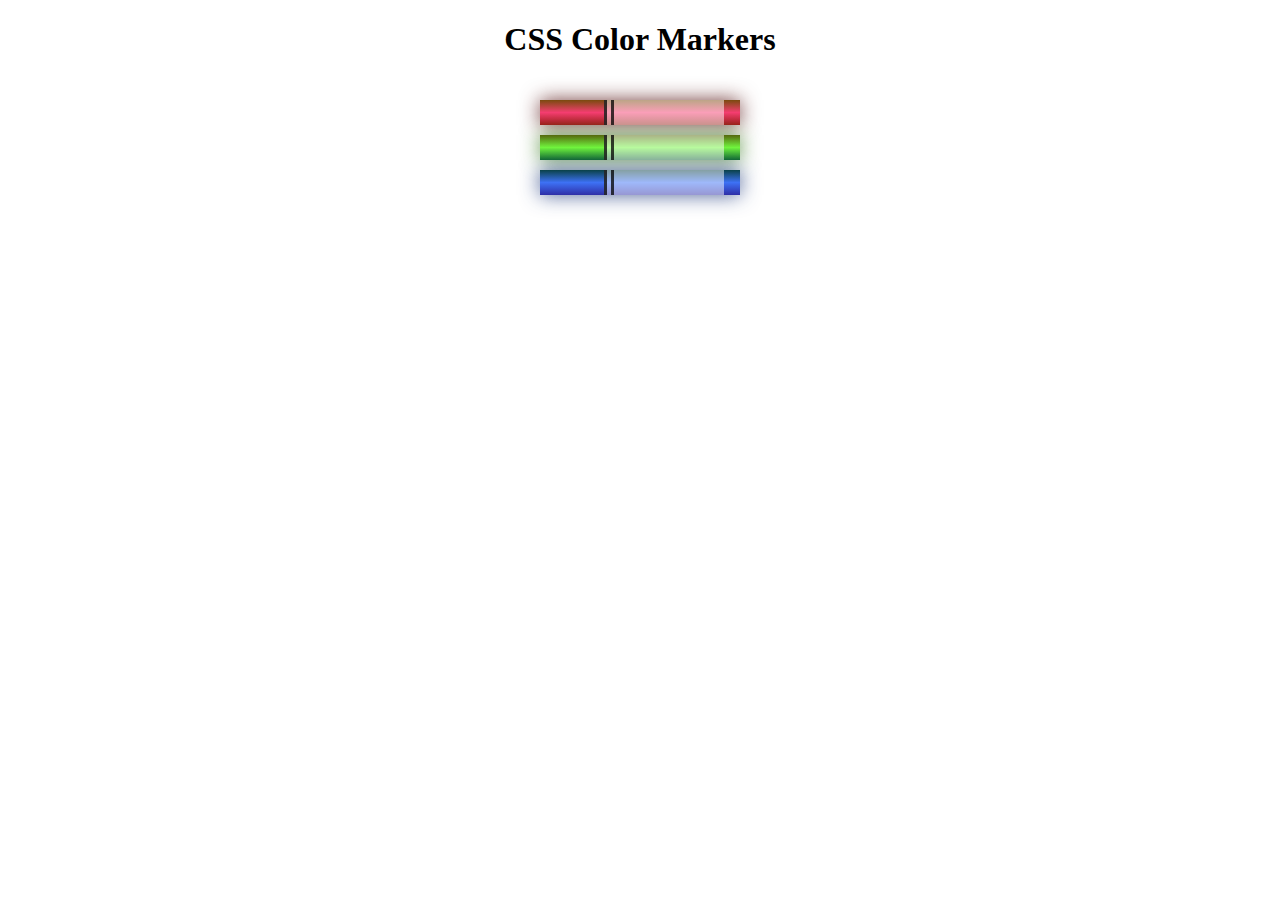
<file: 3rd-color-picker/index.html>
<!DOCTYPE html>
<html lang="en">
  <head>
    <meta charset="utf-8">
    <meta name="viewport" content="width=device-width, initial-scale=1.0">
    <title>Colored Markers</title>
    <link rel="stylesheet" href="styles.css">
  </head>
  <body>
    <h1>CSS Color Markers</h1>
    <div class="container">
      <div class="marker red">
        <div class="cap"></div>
        <div class="sleeve"></div>
      </div>
      <div class="marker green">
        <div class="cap"></div>
        <div class="sleeve"></div>
      </div>
      <div class="marker blue">
        <div class="cap"></div>
        <div class="sleeve"></div>
      </div>
    </div>
  </body>
</html>
</file>
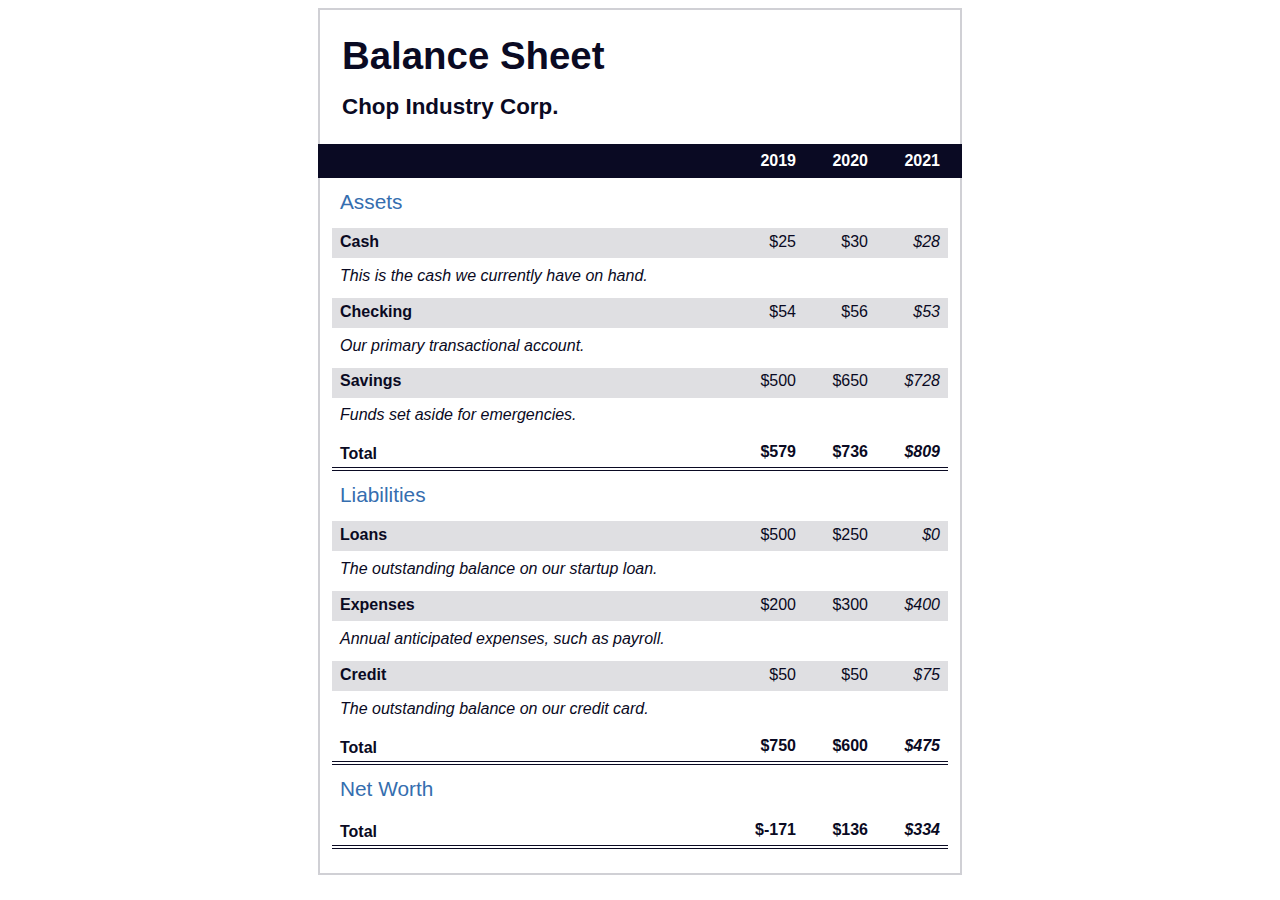
<file: balance-sheet/index.html>
<!DOCTYPE html>
<html lang="en">
  <head>
    <meta charset="UTF-8">
    <meta name="viewport" content="width=device-width, initial-scale=1.0">
    <title>Balance Sheet</title>
    <link rel="stylesheet" href="./styles.css">
  </head>
  <body>
    <main>
      <section>
        <h1>
          <span class="flex">
            <span>Chop Industry Corp.</span>
            <span>Balance Sheet</span>
          </span>
        </h1>
        <div id="years" aria-hidden="true">
          <span class="year">2019</span>
          <span class="year">2020</span>
          <span class="year">2021</span>
        </div>
        <div class="table-wrap">
          <table>
            <caption>Assets</caption>
            <thead>
              <tr>
                <td></td>
                <th><span class="sr-only year">2019</span></th>
                <th><span class="sr-only year">2020</span></th>
                <th class="current"><span class="sr-only year">2021</span></th>
              </tr>
            </thead>
            <tbody>
              <tr class="data">
                <th>Cash <span class="description">This is the cash we currently have on hand.</span></th>
                <td>$25</td>
                <td>$30</td>
                <td class="current">$28</td>
              </tr>
              <tr class="data">
                <th>Checking <span class="description">Our primary transactional account.</span></th>
                <td>$54</td>
                <td>$56</td>
                <td class="current">$53</td>
              </tr>
              <tr class="data">
                <th>Savings <span class="description">Funds set aside for emergencies.</span></th>
                <td>$500</td>
                <td>$650</td>
                <td class="current">$728</td>
              </tr>
              <tr class="total">
                <th>Total <span class="sr-only">Assets</span></th>
                <td>$579</td>
                <td>$736</td>
                <td class="current">$809</td>
              </tr>
            </tbody>
          </table>
          <table>
            <caption>Liabilities</caption>
            <thead>
              <tr>
              <td></td>
              <th><span class="sr-only">2019</span></th>
              <th><span class="sr-only">2020</span></th>
              <th><span class="sr-only">2021</span></th>
              </tr>
            </thead>
            <tbody>
              <tr class="data">
                <th>Loans <span class="description">The outstanding balance on our startup loan.</span></th>
                <td>$500</td>
                <td>$250</td>
                <td class="current">$0</td>
              </tr>
              <tr class="data">
                <th>Expenses <span class="description">Annual anticipated expenses, such as payroll.</span></th>
                <td>$200</td>
                <td>$300</td>
                <td class="current">$400</td>
              </tr>
              <tr class="data">
                <th>Credit <span class="description">The outstanding balance on our credit card.</span></th>
                <td>$50</td>
                <td>$50</td>
                <td class="current">$75</td>
              </tr>
              <tr class="total">
                <th>Total <span class="sr-only">Liabilities</span></th>
                <td>$750</td>
                <td>$600</td>
                <td class="current">$475</td>
              </tr>
            </tbody>
          </table>
          <table>
            <caption>Net Worth</caption>
            <thead>
              <tr>
              <td></td>
              <th><span class="sr-only">2019</span></th>
              <th><span class="sr-only">2020</span></th>
              <th><span class="sr-only">2021</span></th>
              </tr>
            </thead>
            <tbody>
              <tr class="total">
                <th>Total <span class="sr-only">Net Worth</span></th>
                <td>$-171</td>
                <td>$136</td>
                <td class="current">$334</td>
              </tr>
            </tbody>
          </table>
        </div>
      </section>
    </main>
  </body>
</html>
</file>
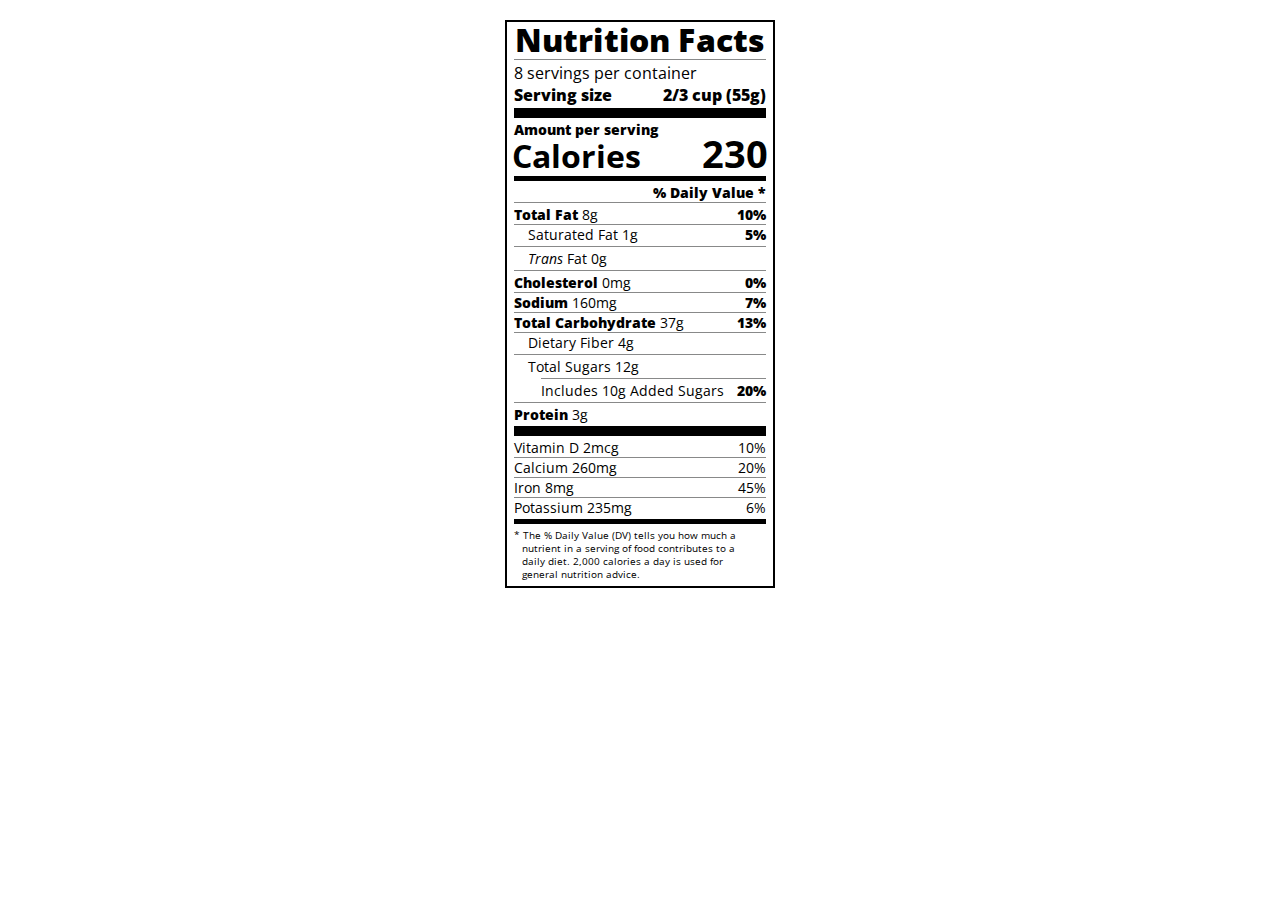
<file: Nutrition list/index.html>
<!DOCTYPE html>
<html lang="en">
  <head>
    <meta charset="UTF-8">
    <title>Nutrition Label</title>
    <link href="https://fonts.googleapis.com/css?family=Open+Sans:400,700,800" rel="stylesheet">
    <link href="./styles.css" rel="stylesheet">
  </head>
  <body>
    <div class="label">
      <header>
        <h1 class="bold">Nutrition Facts</h1>
        <div class="divider"></div>
        <p>8 servings per container</p>
        <p class="bold">Serving size <span class="right">2/3 cup (55g)</span></p>
      </header>
      <div class="divider lg"></div>
      <div class="calories-info">
        <p class="bold sm-text">Amount per serving</p>
        <h1>Calories <span class="right">230</span></h1>
      </div>
      <div class="divider md"></div>
      <div class="daily-value sm-text">
        <p class="right bold no-divider">% Daily Value *</p>
        <div class="divider"></div>
        <p><span class="bold">Total Fat</span> 8g <span class="bold right">10%</span></p>
        <p class="indent no-divider">Saturated Fat 1g <span class="bold right">5%</span></p>
        <div class="divider"></div>
        <p class="indent no-divider"><i>Trans</i> Fat 0g</p>
        <div class="divider"></div>
        <p><span class="bold">Cholesterol</span> 0mg <span class="right bold">0%</span></p>
        <p><span class="bold">Sodium</span> 160mg <span class="right bold">7%</span></p>
        <p><span class="bold">Total Carbohydrate</span> 37g <span class="right bold">13%</span></p>
        <p class="indent no-divider">Dietary Fiber 4g</p>
        <div class="divider"></div>
        <p class="indent no-divider">Total Sugars 12g</p>
        <div class="divider dbl-indent"></div>
        <p class="dbl-indent no-divider">Includes 10g Added Sugars <span class="right bold">20%</span>
        <div class="divider"></div>
        <p class="no-divider"><span class="bold">Protein</span> 3g</p>
        <div class="divider lg"></div>
        <p>Vitamin D 2mcg <span class="right">10%</span></p>
        <p>Calcium 260mg <span class="right">20%</span></p>
        <p>Iron 8mg <span class="right">45%</span></p>
        <p class="no-divider">Potassium 235mg <span class="right">6%</span></p>
      </div>
      <div class="divider md"></div>
      <p class="note">* The % Daily Value (DV) tells you how much a nutrient in a serving of food contributes to a daily diet. 2,000 calories a day is used for general nutrition advice.</p>
    </div>
  </body>
</html>
</file>
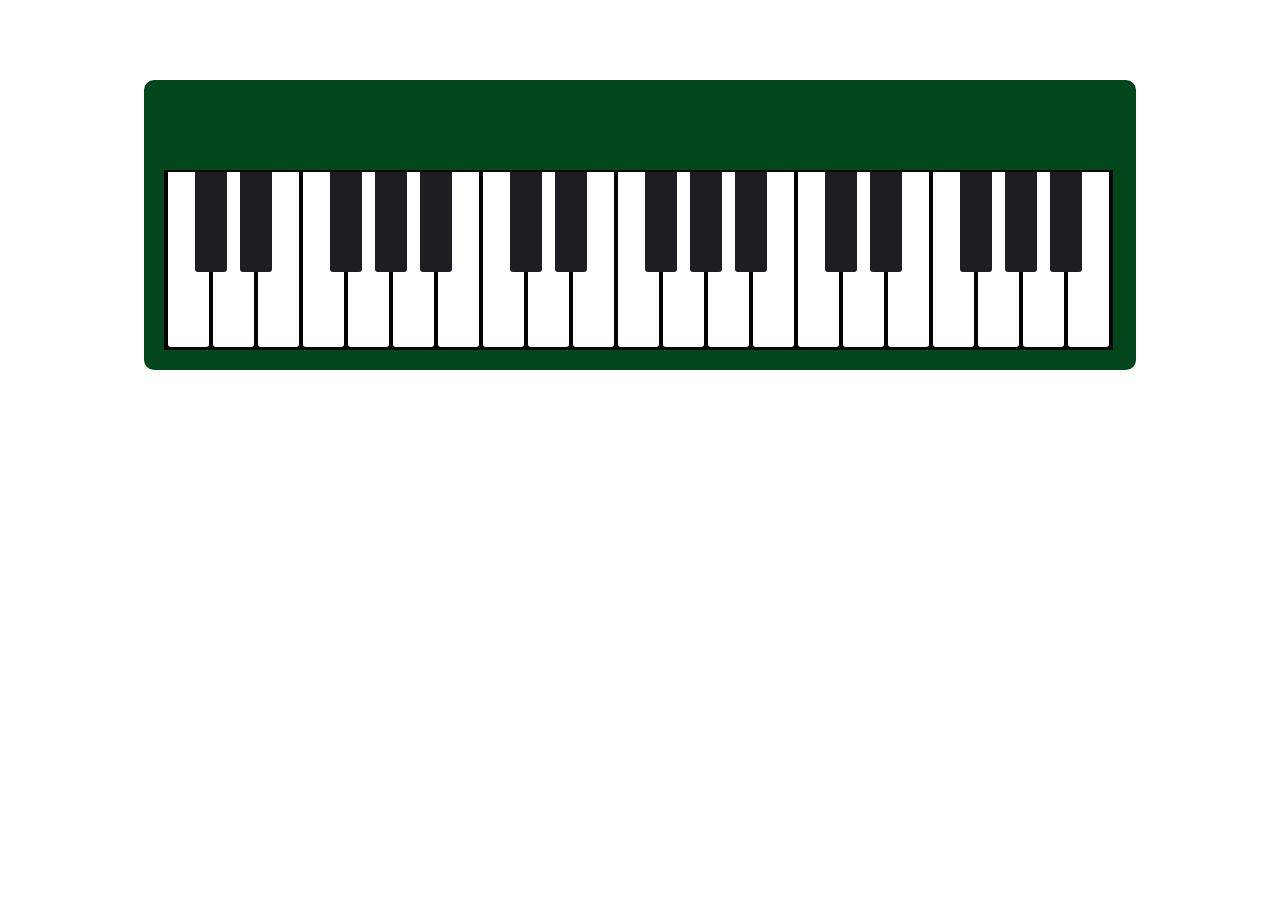
<file: piano/index.html>
<!DOCTYPE html>
<html lang="en">
  <head>
    <meta charset="UTF-8" />
    <title>Piano</title>
    <meta name="viewport" content="width=device-width, initial-scale=1.0" />
    <link rel="stylesheet" href="./styles.css">
  </head>
  <body>
    <div id="piano">

      <div class="keys">
        <div class="key"></div>
        <div class="key black--key"></div>
        <div class="key black--key"></div>
        <div class="key"></div>
        <div class="key black--key"></div>
        <div class="key black--key"></div>
        <div class="key black--key"></div>

        <div class="key"></div>
        <div class="key black--key"></div>
        <div class="key black--key"></div>
        <div class="key"></div>
        <div class="key black--key"></div>
        <div class="key black--key"></div>
        <div class="key black--key"></div>

        <div class="key"></div>
        <div class="key black--key"></div>
        <div class="key black--key"></div>
        <div class="key"></div>
        <div class="key black--key"></div>
        <div class="key black--key"></div>
        <div class="key black--key"></div>
      </div>
    </div>
  </body>
</html>
</file>
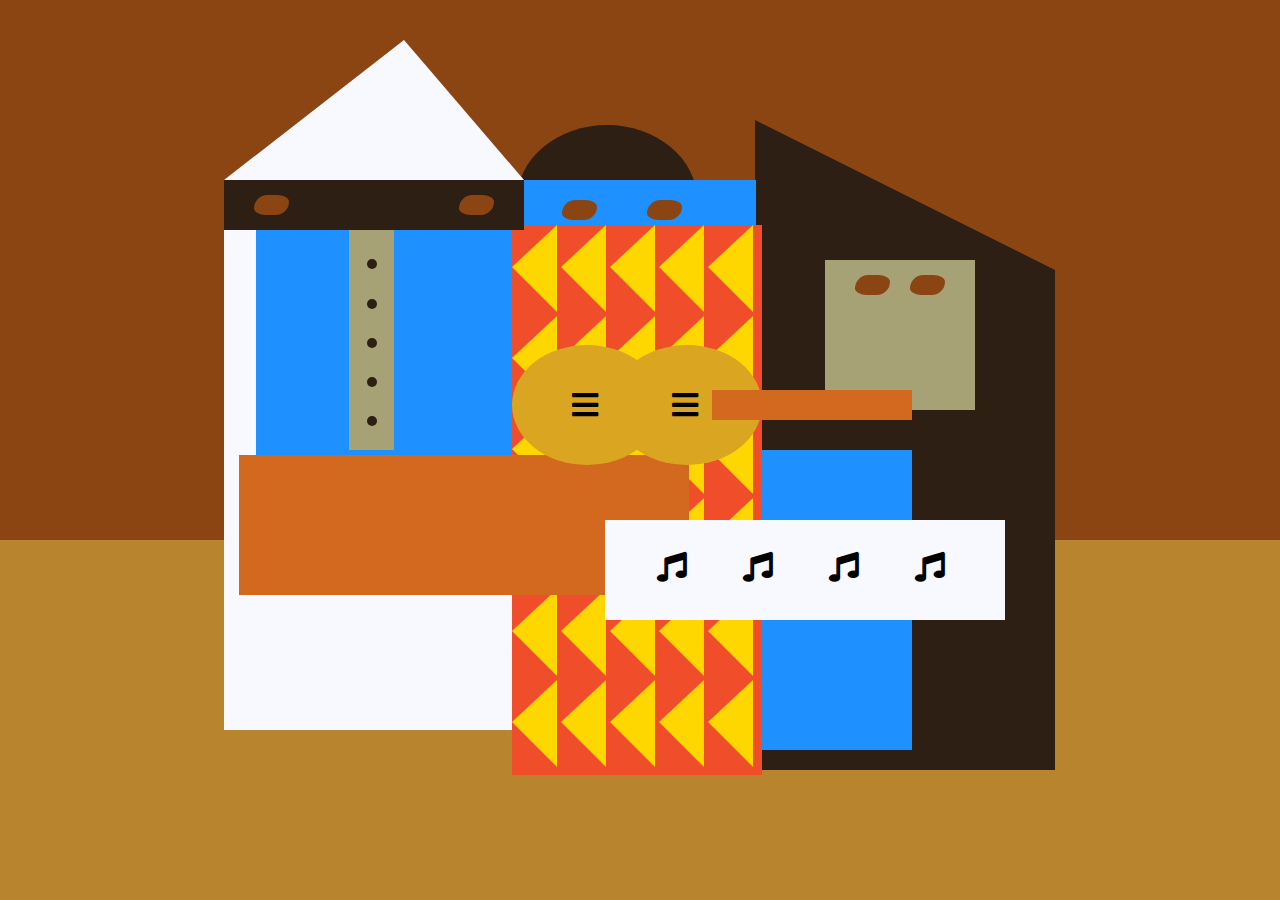
<file: piccaso painting/index.html>
<!DOCTYPE html>
<html lang="en">
  <head>
    <meta charset="utf-8">
    <title>Picasso Painting</title>
    <link rel="stylesheet" href="./styles.css" />
    <link rel="stylesheet" href="https://use.fontawesome.com/releases/v5.8.2/css/all.css">
  </head>
  <body>
    <div id="back-wall"></div>
    <div class="characters">
      <div id="offwhite-character">
        <div id="white-hat"></div>
        <div id="black-mask">
          <div class="eyes left"></div>
          <div class="eyes right"></div>
        </div>
        <div id="gray-instrument">
          <div class="black-dot"></div>
          <div class="black-dot"></div>
          <div class="black-dot"></div>
          <div class="black-dot"></div>
          <div class="black-dot"></div>
        </div>
        <div id="tan-table"></div>
      </div>
      <div id="black-character">
        <div id="black-hat"></div>
        <div id="gray-mask">
          <div class="eyes left"></div>
          <div class="eyes right"></div>
        </div>
        <div id="white-paper">
          <i class="fas fa-music"></i>
          <i class="fas fa-music"></i>
          <i class="fas fa-music"></i>
          <i class="fas fa-music"></i>
        </div>
      </div>
      <div class="blue" id="blue-left"></div>
      <div class="blue" id="blue-right"></div>
      <div id="orange-character">
        <div id="black-round-hat"></div>
        <div id="eyes-div">
          <div class="eyes left"></div>
          <div class="eyes right"></div>
        </div>
        <div id="triangles">
          <div class="triangle"></div>
          <div class="triangle"></div>
          <div class="triangle"></div>
          <div class="triangle"></div>
          <div class="triangle"></div>
          <div class="triangle"></div>
          <div class="triangle"></div>
          <div class="triangle"></div>
          <div class="triangle"></div>
          <div class="triangle"></div>
          <div class="triangle"></div>
          <div class="triangle"></div>
          <div class="triangle"></div>
          <div class="triangle"></div>
          <div class="triangle"></div>
          <div class="triangle"></div>
          <div class="triangle"></div>
          <div class="triangle"></div>
          <div class="triangle"></div>
          <div class="triangle"></div>
          <div class="triangle"></div>
          <div class="triangle"></div>
          <div class="triangle"></div>
          <div class="triangle"></div>
          <div class="triangle"></div>
          <div class="triangle"></div>
          <div class="triangle"></div>
          <div class="triangle"></div>
          <div class="triangle"></div>
          <div class="triangle"></div>
        </div>
        <div id="guitar">
          <div class="guitar" id="guitar-left">
            <i class="fas fa-bars"></i>
          </div>
          <div class="guitar" id="guitar-right">
            <i class="fas fa-bars"></i>
          </div>
          <div id="guitar-neck"></div>
        </div>
      </div>
    </div>
  </body>
</html>
</file>
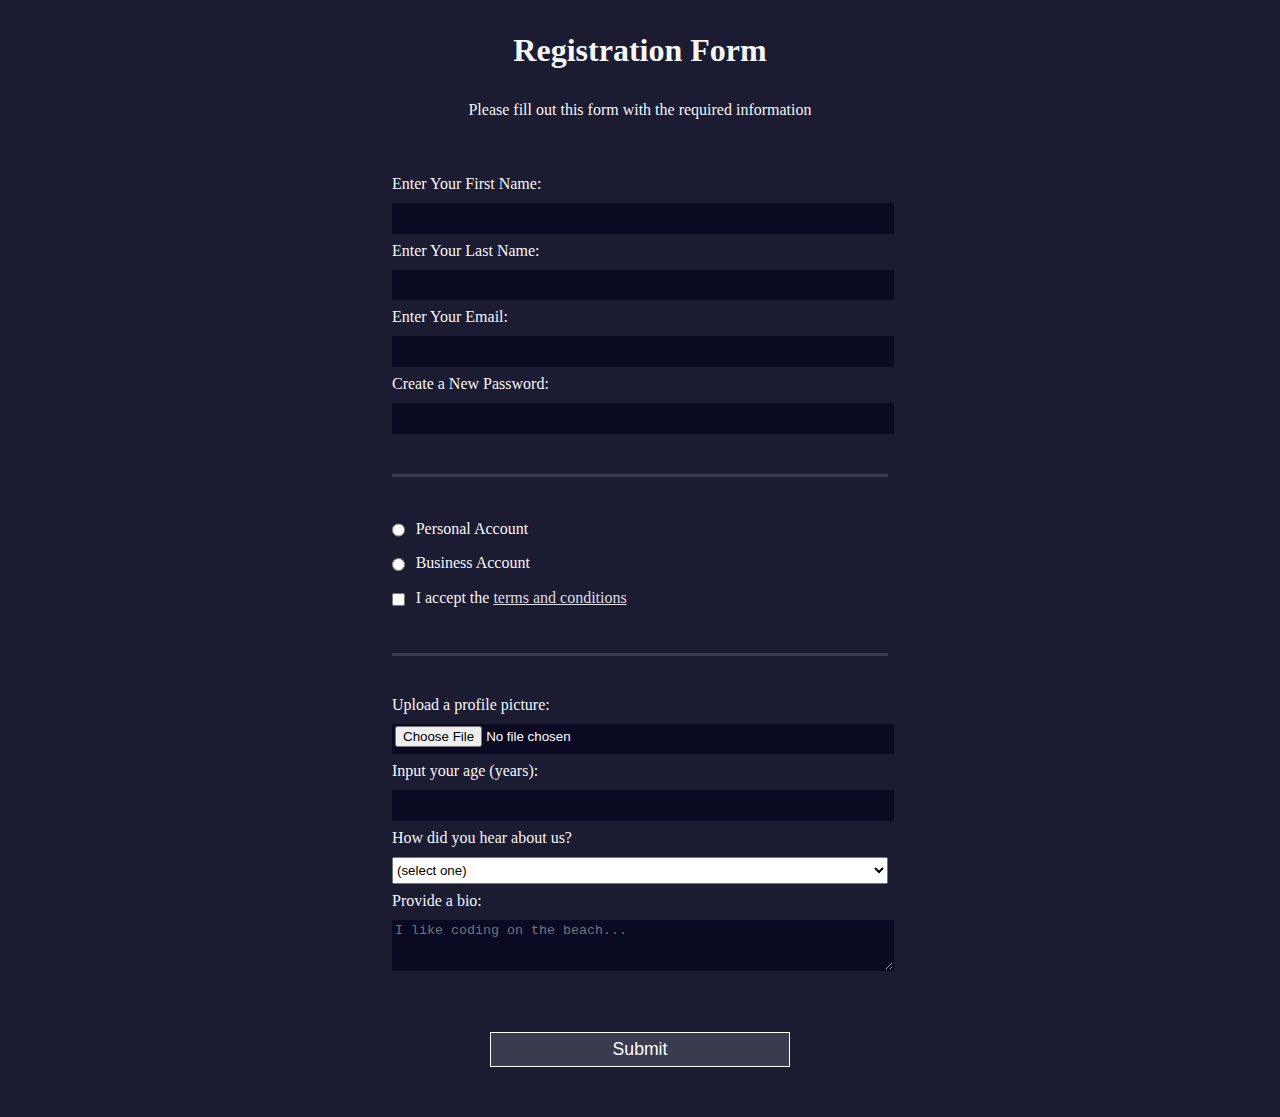
<file: registration-form/index.html>
<!DOCTYPE html>
<html lang="en">
  <head>
    <meta charset="UTF-8">
    <title>Registration Form</title>
    <link rel="stylesheet" href="styles.css" />
  </head>
  <body>
    <h1>Registration Form</h1>
    <p>Please fill out this form with the required information</p>
    <form method="post" action="https://script.google.com/macros/library/d/1ASnElRXkdlZmJdcYWYeprqyEzzNdSitVe6oQBQ6V-NEf0pLBvqZBRV5b/1">
      <fieldset>
        <label for="first-name">Enter Your First Name: <input id="first-name" name="first-name" type="text" required /></label>
        <label for="last-name">Enter Your Last Name: <input id="last-name" name="last-name" type="text" required /></label>
        <label for="email">Enter Your Email: <input id="email" name="email" type="email" required /></label>
        <label for="new-password">Create a New Password: <input id="new-password" name="new-password" type="password" pattern="[a-z0-5]{8,}" required /></label>
      </fieldset>
      <fieldset>
        <label for="personal-account"><input id="personal-account" type="radio" name="account-type" class="inline" /> Personal Account</label>
        <label for="business-account"><input id="business-account" type="radio" name="account-type" class="inline" /> Business Account</label>
        <label for="terms-and-conditions" name="terms-and-conditions">
          <input id="terms-and-conditions" type="checkbox" required name="terms-and-conditions" class="inline" /> I accept the <a href="https://www.freecodecamp.org/news/terms-of-service/">terms and conditions</a>
        </label>
      </fieldset>
      <fieldset>
        <label for="profile-picture">Upload a profile picture: <input id="profile-picture" type="file" name="file" /></label>
        <label for="age">Input your age (years): <input id="age" type="number" name="age" min="13" max="120" /></label>
        <label for="referrer">How did you hear about us?
          <select id="referrer" name="referrer">
            <option value="">(select one)</option>
            <option value="1">freeCodeCamp News</option>
            <option value="2">freeCodeCamp YouTube Channel</option>
            <option value="3">freeCodeCamp Forum</option>
            <option value="4">Other</option>
          </select>
        </label>
        <label for="bio">Provide a bio:
          <textarea id="bio" name="bio" rows="3" cols="30" placeholder="I like coding on the beach..."></textarea>
        </label>
      </fieldset>
      <input type="submit" value="Submit" />
    </form>
  </body>
</html>
</file>
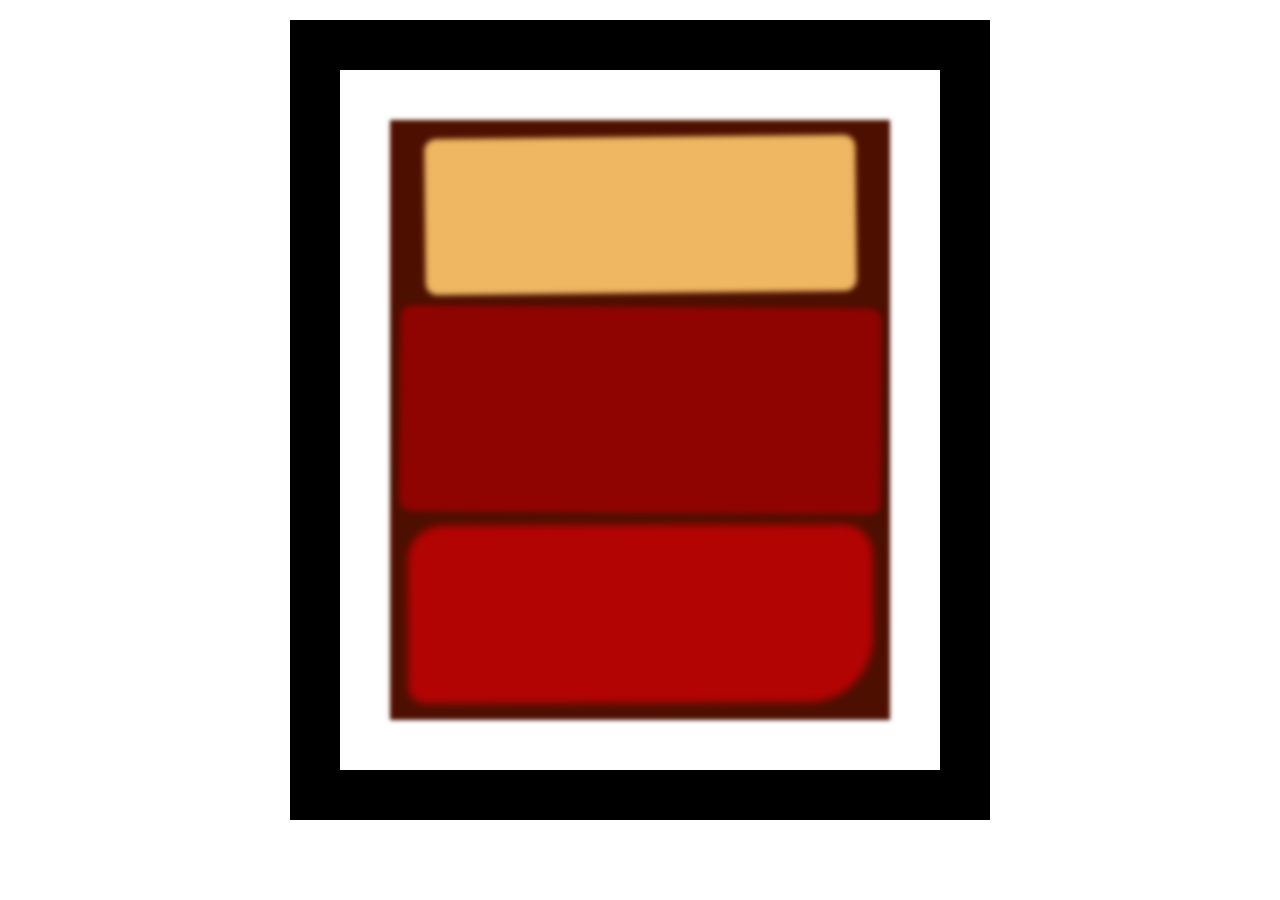
<file: Rothko-painting/index.html>
<!DOCTYPE html>
<html lang="en">
  <head>
    <meta charset="UTF-8">
    <title>Rothko Painting</title>
    <link href="./styles.css" rel="stylesheet">
  </head>
  <body>
    <div class="frame">
      <div class="canvas">
        <div class="one"></div>
        <div class="two"></div>
        <div class="three"></div>
      </div>
    </div>
  </body>
</html>
</file>
<file: 3rd-color-picker/styles.css>
h1 {
  text-align: center;
}

.container {
  background-color: rgb(255, 255, 255);
  padding: 10px 0;
}

.marker {
  width: 200px;
  height: 25px;
  margin: 10px auto;
}

.cap {
  width: 60px;
  height: 25px;
}

.sleeve {
  width: 110px;
  height: 25px;
  background-color: rgba(255, 255, 255, 0.5);
  border-left: 10px double rgba(0, 0, 0, 0.75);
}

.cap, .sleeve {
  display: inline-block;
}

.red {
  background: linear-gradient(rgb(122, 74, 14), rgb(245, 62, 113), rgb(162, 27, 27));
  box-shadow: 0 0 20px 0 rgba(83, 14, 14, 0.8);
}

.green {
  background: linear-gradient(#55680D, #71F53E, #116C31);
  box-shadow: 0 0 20px 0 #3B7E20CC;
}

.blue {
  background: linear-gradient(hsl(186, 76%, 16%), hsl(223, 90%, 60%), hsl(240, 56%, 42%));
  box-shadow: 0 0 20px 0 hsla(223,59%,31%,0.8);
}
</file>
<file: balance-sheet/styles.css>
span[class~="sr-only"] {
  border: 0 !important;
  clip: rect(1px, 1px, 1px, 1px) !important;
  clip-path: inset(50%) !important;
  -webkit-clip-path: inset(50%) !important;
  height: 1px !important;
  width: 1px !important;
  position: absolute !important;
  overflow: hidden !important;
  white-space: nowrap !important;
  padding: 0 !important;
  margin: -1px !important;
}

html {
  box-sizing: border-box;
}

body {
  font-family: sans-serif;
  color: #0a0a23;
}

h1 {
  max-width: 37.25rem;
  margin: 0 auto;
  padding: 1.5rem 1.25rem;
}

h1 .flex {
  display: flex;
  flex-direction: column-reverse;
  gap: 1rem;
}

h1 .flex span:first-of-type {
  font-size: 0.7em;
}

h1 .flex span:last-of-type {
  font-size: 1.2em;
}

section {
  max-width: 40rem;
  margin: 0 auto;
  border: 2px solid #d0d0d5;
}

#years {
  display: flex;
  justify-content: flex-end;
  position: sticky;
  top: 0;
  background: #0a0a23;
  color: #fff;
  z-index: 999;
  padding: 0.5rem calc(1.25rem + 2px) 0.5rem 0;
  margin: 0 -2px;
}

#years span[class] {
  font-weight: bold;
  width: 4.5rem;
  text-align: right;
}

.table-wrap {
  padding: 0 0.75rem 1.5rem 0.75rem;
}

table {
  border-collapse: collapse;
  border: 0;
  width: 100%;
  position: relative;
  margin-top: 3rem;
}

table caption {
  color: #356eaf;
  font-size: 1.3em;
  font-weight: normal;
  position: absolute;
  top: -2.25rem;
  left: 0.5rem;
}

tbody td {
  width: 100vw;
  min-width: 4rem;
  max-width: 4rem;
}

tbody th {
  width: calc(100% - 12rem);
}

tr[class="total"] {
  border-bottom: 4px double #0a0a23;
  font-weight: bold;
}

tr[class="total"] th {
  text-align: left;
  padding: 0.5rem 0 0.25rem 0.5rem;
}

tr.total td {
  text-align: right;
  padding: 0 0.25rem;
}

tr.total td:nth-of-type(3) {
  padding-right: 0.5rem;
}

tr.total:hover {
  background-color: #99c9ff;
}

td.current {
  font-style: italic;
}

tr.data {
  background-image: linear-gradient(to bottom, #dfdfe2 1.845rem, white 1.845rem);
}

tr.data th {
  text-align: left;
  padding-top: 0.3rem;
  padding-left: 0.5rem;
}

tr.data th .description {
  display: block;
  font-weight: normal;
  font-style: italic;
  padding: 1rem 0 0.75rem;
  margin-right: -13.5rem;
}

tr.data td {
  vertical-align: top;
  padding: 0.3rem 0.25rem 0;
  text-align: right;
}

tr.data td:last-of-type{
  padding-right:0.5rem;
}
</file>
<file: Nutrition list/styles.css>
* {
  box-sizing: border-box;
}

html {
  font-size: 16px;
}

body {
  font-family: 'Open Sans', sans-serif;
}

.label {
  border: 2px solid black;
  width: 270px;
  margin: 20px auto;
  padding: 0 7px;
}

header h1 {
  text-align: center;
  margin: -4px 0;
  letter-spacing: 0.15px
}

p {
  margin: 0;
}

.divider {
  border-bottom: 1px solid #888989;
  margin: 2px 0;
  clear: right;
}

.bold {
  font-weight: 800;
}

.right {
  float: right;
}

.lg {
  height: 10px;
}

.lg, .md {
  background-color: black;
  border: 0;
}

.md {
  height: 5px;
}

.sm-text {
  font-size: 0.85rem;
}

.calories-info h1 {
  margin: -5px -2px;
  overflow: hidden;
}

.calories-info span {
  font-size: 1.2em;
  margin-top: -7px;
}

.indent {
  margin-left: 1em;
}

.dbl-indent {
  margin-left: 2em;
}

.daily-value p:not(.no-divider) {
  border-bottom: 1px solid #888989;
}

.note {
  font-size: 0.6rem;
  margin: 5px 0;
  padding:0 8px 0 8px;
  text-indent:-8px;
}
</file>
<file: piano/styles.css>
html {
  box-sizing: border-box;
}

*, *::before, *::after {
  box-sizing: inherit;
}

#piano {
  background-color: #00471b;
  width: 992px;
  height: 290px;
  margin: 80px auto;
  padding: 90px 20px 0 20px;
  position: relative;
  border-radius: 10px;
}

.keys {
  background-color: #040404;
  width: 949px;
  height: 180px;
  padding-left: 2px;
  overflow: hidden;
}

.key {
  background-color: #ffffff;
  position: relative;
  width: 41px;
  height: 175px;
  margin: 2px;
  float: left;
  border-radius: 0 0 3px 3px;
}

.key.black--key::after {
  background-color: #1d1e22;
  content: "";
  position: absolute;
  left: -18px;
  width: 32px;
  height: 100px;
  border-radius: 0 0 3px 3px;
}

.logo {
  width: 200px;
  position: absolute;
  top: 23px;
}

@media (max-width: 768px) {
  #piano {
    width: 358px;
  }

  .keys {
    width: 318px;
  }

  .logo {
    width: 150px;
  }
}

@media (max-width: 1199px) and (min-width: 769px) {
    #piano{
      width:675px;
    }
    .keys{
      width:633px;
    }
}
</file>
<file: piccaso painting/styles.css>
body {
  background-color: rgb(184, 132, 46);
}

#back-wall {
  background-color: #8B4513;
  width: 100%;
  height: 60%;
  position: absolute;
  top: 0;
  left: 0;
  z-index: -1;
}

#offwhite-character {
  width: 300px;
  height: 550px;
  background-color: GhostWhite;
  position: absolute;
  top: 20%;
  left: 17.5%;
}

#white-hat {
  width: 0;
  height: 0;
  border-style: solid;
  border-width: 0 120px 140px 180px;
  border-top-color: transparent;
  border-right-color: transparent;
  border-bottom-color: GhostWhite;
  border-left-color: transparent;
  position: absolute;
  top: -140px;
  left: 0;
}

#black-mask {
  width: 100%;
  height: 50px;
  background-color: rgb(45, 31, 19);
  position: absolute;
  top: 0;
  left: 0;
  z-index: 1;
}

#gray-instrument {
  width: 15%;
  height: 40%;
  background-color: rgb(167, 162, 117);
  position: absolute;
  top: 50px;
  left: 125px;
  z-index: 1;
}

.black-dot {
  width: 10px;
  height: 10px;
  background-color: rgb(45, 31, 19);
  border-radius: 50%;
  display: block;
  margin: auto;
  margin-top: 65%;
}

#tan-table {
  width: 450px;
  height: 140px;
  background-color: #D2691E;
  position: absolute;
  top: 275px;
  left: 15px;
  z-index: 1;
}

#black-character {
  width: 300px;
  height: 500px;
  background-color: rgb(45, 31, 19);
  position: absolute;
  top: 30%;
  left: 59%;
}

#black-hat {
  width: 0;
  height: 0;
  border-style: solid;
  border-width: 150px 0 0 300px;
  border-top-color: transparent;
  border-right-color: transparent;
  border-bottom-color: transparent;
  border-left-color: rgb(45, 31, 19);
  position: absolute;
  top: -150px;
  left: 0;
}

#gray-mask {
  width: 150px;
  height: 150px;
  background-color: rgb(167, 162, 117);
  position: absolute;
  top: -10px;
  left: 70px;
}

#white-paper {
  width: 400px;
  height: 100px;
  background-color: GhostWhite;
  position: absolute;
  top: 250px;
  left: -150px;
  z-index: 1;
}

.fa-music {
  display: inline-block;
  margin-top: 8%;
  margin-left: 13%;
}

.blue {
  background-color: #1E90FF;
}

#blue-left {
  width: 500px;
  height: 300px;
  position: absolute;
  top: 20%;
  left: 20%;
}

#blue-right {
  width: 400px;
  height: 300px;
  position: absolute;
  top: 50%;
  left: 40%;
}

#orange-character {
  width: 250px;
  height: 550px;
  background-color: rgb(240, 78, 42);
  position: absolute;
  top: 25%;
  left: 40%;
}

#black-round-hat {
  width: 180px;
  height: 150px;
  background-color: rgb(45, 31, 19);
  border-radius: 50%;
  position: absolute;
  top: -100px;
  left: 5px;
  z-index: -1;
}

#eyes-div {
  width: 180px;
  height: 50px;
  position: absolute;
  top: -40px;
  left: 20px;
  z-index: 3;
}

#triangles {
  width: 250px;
  height: 550px;
}

.triangle {
  width: 0;
  height: 0;
  border-style: solid;
  border-width: 42px 45px 45px 0;
  border-top-color: transparent;
  border-right-color: Gold; /* yellow */
  border-bottom-color: transparent;
  border-left-color: transparent;
  display: inline-block;
}

#guitar {
  width: 100%;
  height: 100px;
  position: absolute;
  top: 120px;
  left: 0px;
  z-index: 3;
}

.guitar {
  width: 150px;
  height: 120px;
  background-color: Goldenrod;
  border-radius: 50%;
}

#guitar-left {
  position: absolute;
  left: 0px;
}

#guitar-right {
  position: absolute;
  left: 100px;
}

.fa-bars {
  display: block;
  margin-top: 30%;
  margin-left: 40%;
}

#guitar-neck {
  width: 200px;
  height: 30px;
  background-color: #D2691E;
  position: absolute;
  top: 45px;
  left: 200px;
  z-index: 3;
}

.eyes {
  width: 35px;
  height: 20px;
  background-color: #8B4513;
  border-radius: 20px 50%;
}

.right {
  position: absolute;
  top: 15px;
  right: 30px;
}

.left {
  position: absolute;
  top: 15px;
  left: 30px;
}

.fas{
  font-size:30px;
}
</file>
<file: registration-form/styles.css>
body {
  width: 100%;
  height: 100vh;
  margin: 0;
  background-color: #1b1b32;
  color: #f5f6f7;
  font-family: Tahoma;
  font-size: 16px;
}

h1, p {
  margin: 1em auto;
  text-align: center;
}

form {
  width: 60vw;
  max-width: 500px;
  min-width: 300px;
  margin: 0 auto;
  padding-bottom: 2em;
}

fieldset {
  border: none;
  padding: 2rem 0;
  border-bottom: 3px solid #3b3b4f;
}

fieldset:last-of-type {
  border-bottom: none;
}

label {
  display: block;
  margin: 0.5rem 0;
}

input,
textarea,
select {
  margin: 10px 0 0 0;
  width: 100%;
  min-height: 2em;
}

input, textarea {
  background-color: #0a0a23;
  border: 1px solid #0a0a23;
  color: #ffffff;
}

.inline {
  width: unset;
  margin: 0 0.5em 0 0;
  vertical-align: middle;
}

input[type="submit"] {
  display: block;
  width: 60%;
  margin: 1em auto;
  height: 2em;
  font-size: 1.1rem;
  background-color: #3b3b4f;
  border-color: white;
  min-width: 300px;
}

input[type="file"] {
  padding: 1px 2px;
}

a{
  color:#dfdfe2;
}
</file>
<file: Rothko-painting/styles.css>
.canvas {
  width: 500px;
  height: 600px;
  background-color: #4d0f00;
  overflow: hidden;
  filter: blur(2px);
}

.frame {
  border: 50px solid black;
  width: 500px;
  padding: 50px;
  margin: 20px auto;
}

.one {
  width: 425px;
  height: 150px;
  background-color: #efb762;
  margin: 20px auto;
  box-shadow: 0 0 3px 3px #efb762;
  border-radius: 9px;
  transform: rotate(-0.6deg);
}

.two {
  width: 475px;
  height: 200px;
  background-color: #8f0401;
  margin: 0 auto 20px;
  box-shadow: 0 0 3px 3px #8f0401;
  border-radius: 8px 10px;
  transform: rotate(0.4deg);
}

.one, .two {
  filter: blur(1px);
}

.three {
  width: 91%;
  height: 28%;
  background-color: #b20403;
  margin: auto;
  filter: blur(2px);
  box-shadow: 0 0 5px 5px #b20403;
  border-radius: 30px 25px 60px 12px;
transform:rotate(-0.2deg);
</file>
